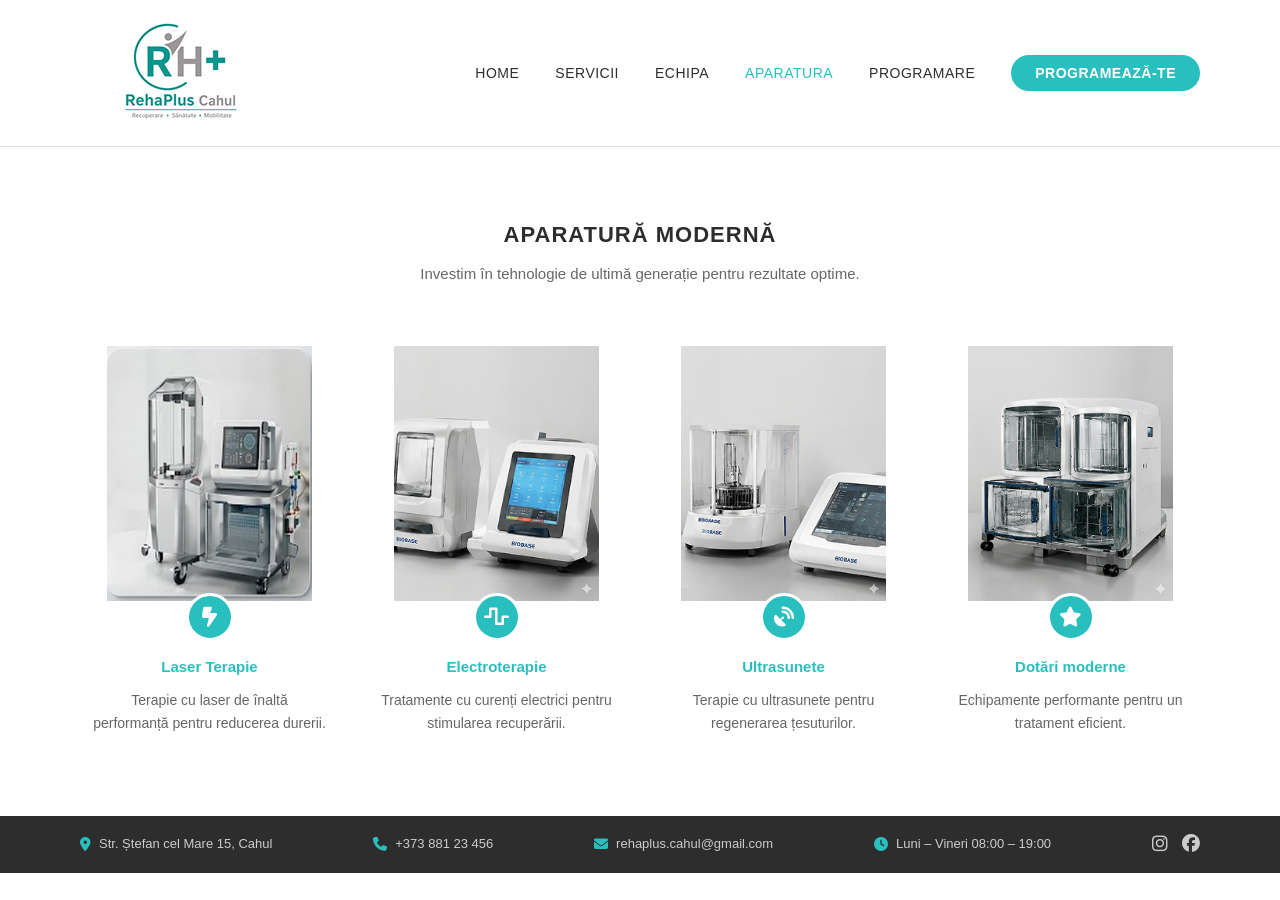
<file: pages/aparatura.html>
<!DOCTYPE html>
<html lang="ro">
<head>
  <meta charset="UTF-8" />
  <meta name="viewport" content="width=device-width, initial-scale=1.0" />
  <title>RehaPlus Cahul – Aparatură</title>
  <link rel="stylesheet" href="../cs/style.css" />
  <link rel="stylesheet" href="https://cdnjs.cloudflare.com/ajax/libs/font-awesome/6.4.0/css/all.min.css" />
</head>
<body>

  <!-- NAVBAR -->
  <nav class="navbar">
    <div class="logo">
      <img src="../imagini/ChatGPT Image 4 июн. 2026 г., 00_23_23 2.png" alt="RehaPlus Cahul" class="logo-img">
    </div>
    <ul class="nav-links">
      <li><a href="../index.html">HOME</a></li>
      <li><a href="servicii.html">SERVICII</a></li>
      <li><a href="echipa.html">ECHIPA</a></li>
      <li><a href="aparatura.html" class="active">APARATURA</a></li>
      <li><a href="programare.html">PROGRAMARE</a></li>
      <li><a href="programare.html" class="btn-programare">PROGRAMEAZĂ-TE</a></li>
    </ul>
  </nav>

  <!-- APARATURA SECTION -->
  <section class="section">
    <h2 class="section-title">Aparatură modernă</h2>
    <p class="section-sub">Investim în tehnologie de ultimă generație pentru rezultate optime.</p>

    <div class="aparatura-grid">
      <div class="aparatura-card">
        <img src="../imagini/image_260x323 2.png" alt="Laser Terapie" />
        <div class="aparatura-badge"><i class="fa-solid fa-bolt-lightning"></i></div>
        <h3>Laser Terapie</h3>
        <p>Terapie cu laser de înaltă performanță pentru reducerea durerii.</p>
      </div>
      <div class="aparatura-card">
        <img src="../imagini/CBCA3DEA-E03A-4646-A1B5-44C2FD600380 2.png" alt="Electroterapie" />
        <div class="aparatura-badge"><i class="fa-solid fa-wave-square"></i></div>
        <h3>Electroterapie</h3>
        <p>Tratamente cu curenți electrici pentru stimularea recuperării.</p>
      </div>
      <div class="aparatura-card">
        <img src="../imagini/unnamed 2.png" alt="Ultrasunete" />
        <div class="aparatura-badge"><i class="fa-solid fa-satellite-dish"></i></div>
        <h3>Ultrasunete</h3>
        <p>Terapie cu ultrasunete pentru regenerarea țesuturilor.</p>
      </div>
      <div class="aparatura-card">
        <img src="../imagini/unnamed (1) 2.png" alt="Dotări moderne" />
        <div class="aparatura-badge"><i class="fa-solid fa-star"></i></div>
        <h3>Dotări moderne</h3>
        <p>Echipamente performante pentru un tratament eficient.</p>
      </div>
    </div>
  </section>

  <!-- FOOTER BAR -->
  <footer class="footer-bar">
    <div class="footer-item">
      <i class="fa-solid fa-location-dot footer-icon"></i>
      Str. Ștefan cel Mare 15, Cahul
    </div>
    <div class="footer-item">
      <i class="fa-solid fa-phone footer-icon"></i>
      +373 881 23 456
    </div>
    <div class="footer-item">
      <i class="fa-solid fa-envelope footer-icon"></i>
      rehaplus.cahul@gmail.com
    </div>
    <div class="footer-item">
      <i class="fa-solid fa-clock footer-icon"></i>
      Luni – Vineri 08:00 – 19:00
    </div>
    <div class="footer-social">
      <a href="#"><i class="fa-brands fa-instagram"></i></a>
      <a href="#"><i class="fa-brands fa-facebook"></i></a>
    </div>
  </footer>

</body>
</html>
</file>
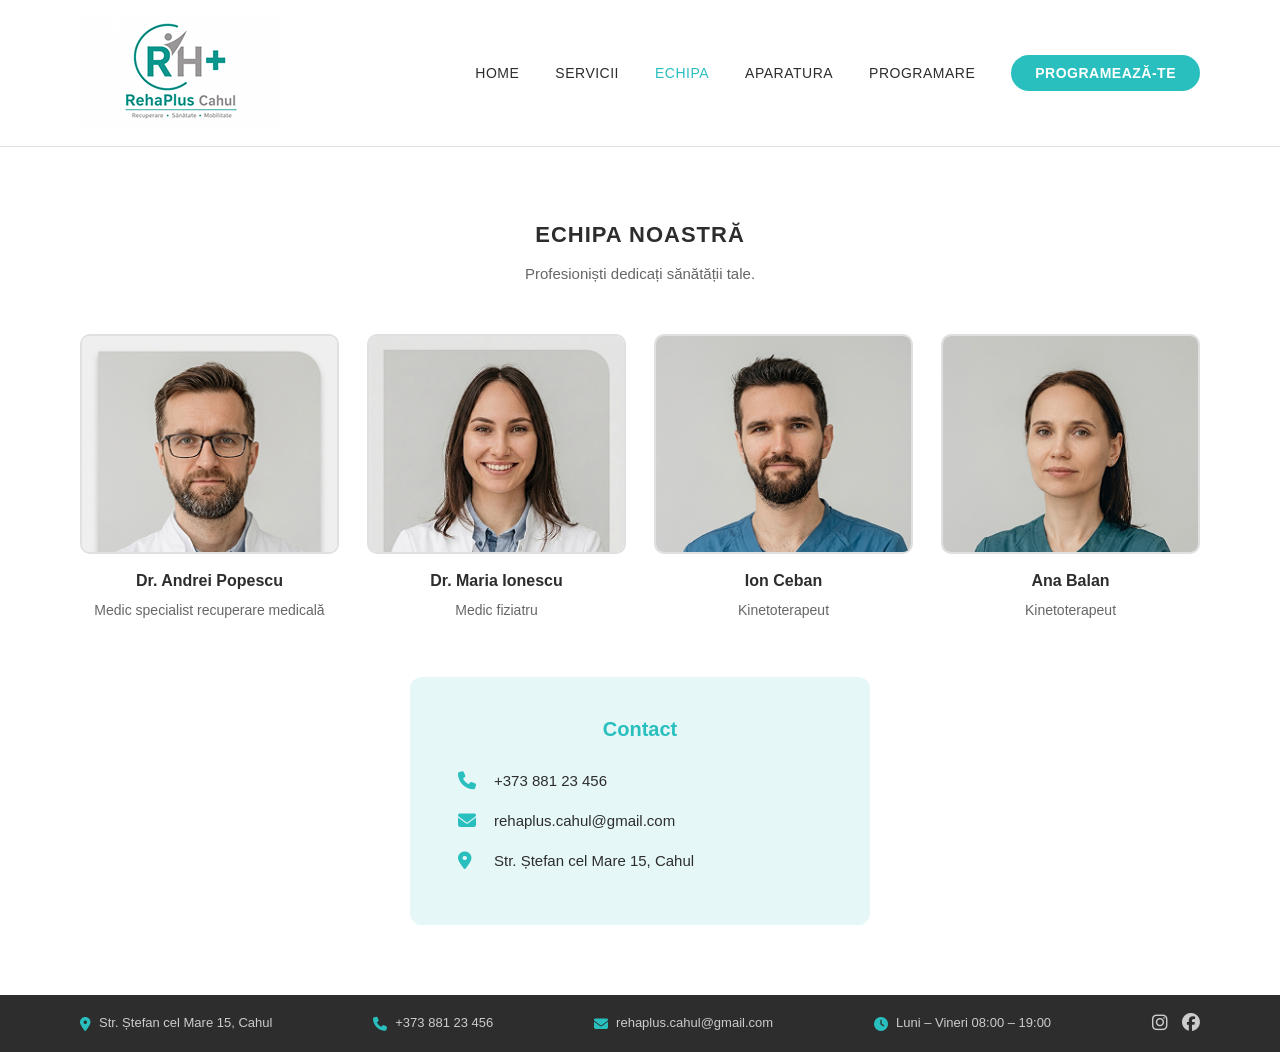
<file: pages/echipa.html>
<!DOCTYPE html>
<html lang="ro">
<head>
  <meta charset="UTF-8" />
  <meta name="viewport" content="width=device-width, initial-scale=1.0" />
  <title>RehaPlus Cahul – Echipa</title>
  <link rel="stylesheet" href="../cs/style.css" />
  <link rel="stylesheet" href="https://cdnjs.cloudflare.com/ajax/libs/font-awesome/6.4.0/css/all.min.css" />
</head>
<body>

  <!-- NAVBAR -->
  <nav class="navbar">
    <div class="logo">
      <img src="../imagini/ChatGPT Image 4 июн. 2026 г., 00_23_23 2.png" alt="RehaPlus Cahul" class="logo-img">
    </div>
    <ul class="nav-links">
      <li><a href="../index.html">HOME</a></li>
      <li><a href="servicii.html">SERVICII</a></li>
      <li><a href="echipa.html" class="active">ECHIPA</a></li>
      <li><a href="aparatura.html">APARATURA</a></li>
      <li><a href="programare.html">PROGRAMARE</a></li>
      <li><a href="programare.html" class="btn-programare">PROGRAMEAZĂ-TE</a></li>
    </ul>
  </nav>

  <!-- TEAM SECTION -->
  <section class="section">
    <h2 class="section-title">Echipa noastră</h2>
    <p class="section-sub">Profesioniști dedicați sănătății tale.</p>

    <div class="team-grid">
      <div class="team-card">
        <img src="../imagini/Gemini_Generated_Image_rwd54grwd54grwd5 2.png" alt="Dr. Andrei Popescu" />
        <h3>Dr. Andrei Popescu</h3>
        <p>Medic specialist recuperare medicală</p>
      </div>
      <div class="team-card">
        <img src="../imagini/Gemini_Generated_Image_aiah00aiah00aiah 2.png" alt="Dr. Maria Ionescu" />
        <h3>Dr. Maria Ionescu</h3>
        <p>Medic fiziatru</p>
      </div>
      <div class="team-card">
        <img src="../imagini/Gemini_Generated_Image_6iyoe06iyoe06iyo 2.png" alt="Ion Ceban" />
        <h3>Ion Ceban</h3>
        <p>Kinetoterapeut</p>
      </div>
      <div class="team-card">
        <img src="../imagini/Gemini_Generated_Image_csry1csry1csry1c 2.png" alt="Ana Balan" />
        <h3>Ana Balan</h3>
        <p>Kinetoterapeut</p>
      </div>
    </div>

    <!-- CONTACT BOX -->
    <div class="contact-section">
      <h3>Contact</h3>
      <div class="contact-item">
        <i class="fa-solid fa-phone"></i>
        +373 881 23 456
      </div>
      <div class="contact-item">
        <i class="fa-solid fa-envelope"></i>
        rehaplus.cahul@gmail.com
      </div>
      <div class="contact-item">
        <i class="fa-solid fa-location-dot"></i>
        Str. Ștefan cel Mare 15, Cahul
      </div>
    </div>
  </section>

  <!-- FOOTER BAR -->
  <footer class="footer-bar">
    <div class="footer-item">
      <i class="fa-solid fa-location-dot footer-icon"></i>
      Str. Ștefan cel Mare 15, Cahul
    </div>
    <div class="footer-item">
      <i class="fa-solid fa-phone footer-icon"></i>
      +373 881 23 456
    </div>
    <div class="footer-item">
      <i class="fa-solid fa-envelope footer-icon"></i>
      rehaplus.cahul@gmail.com
    </div>
    <div class="footer-item">
      <i class="fa-solid fa-clock footer-icon"></i>
      Luni – Vineri 08:00 – 19:00
    </div>
    <div class="footer-social">
      <a href="#"><i class="fa-brands fa-instagram"></i></a>
      <a href="#"><i class="fa-brands fa-facebook"></i></a>
    </div>
  </footer>

</body>
</html>
</file>
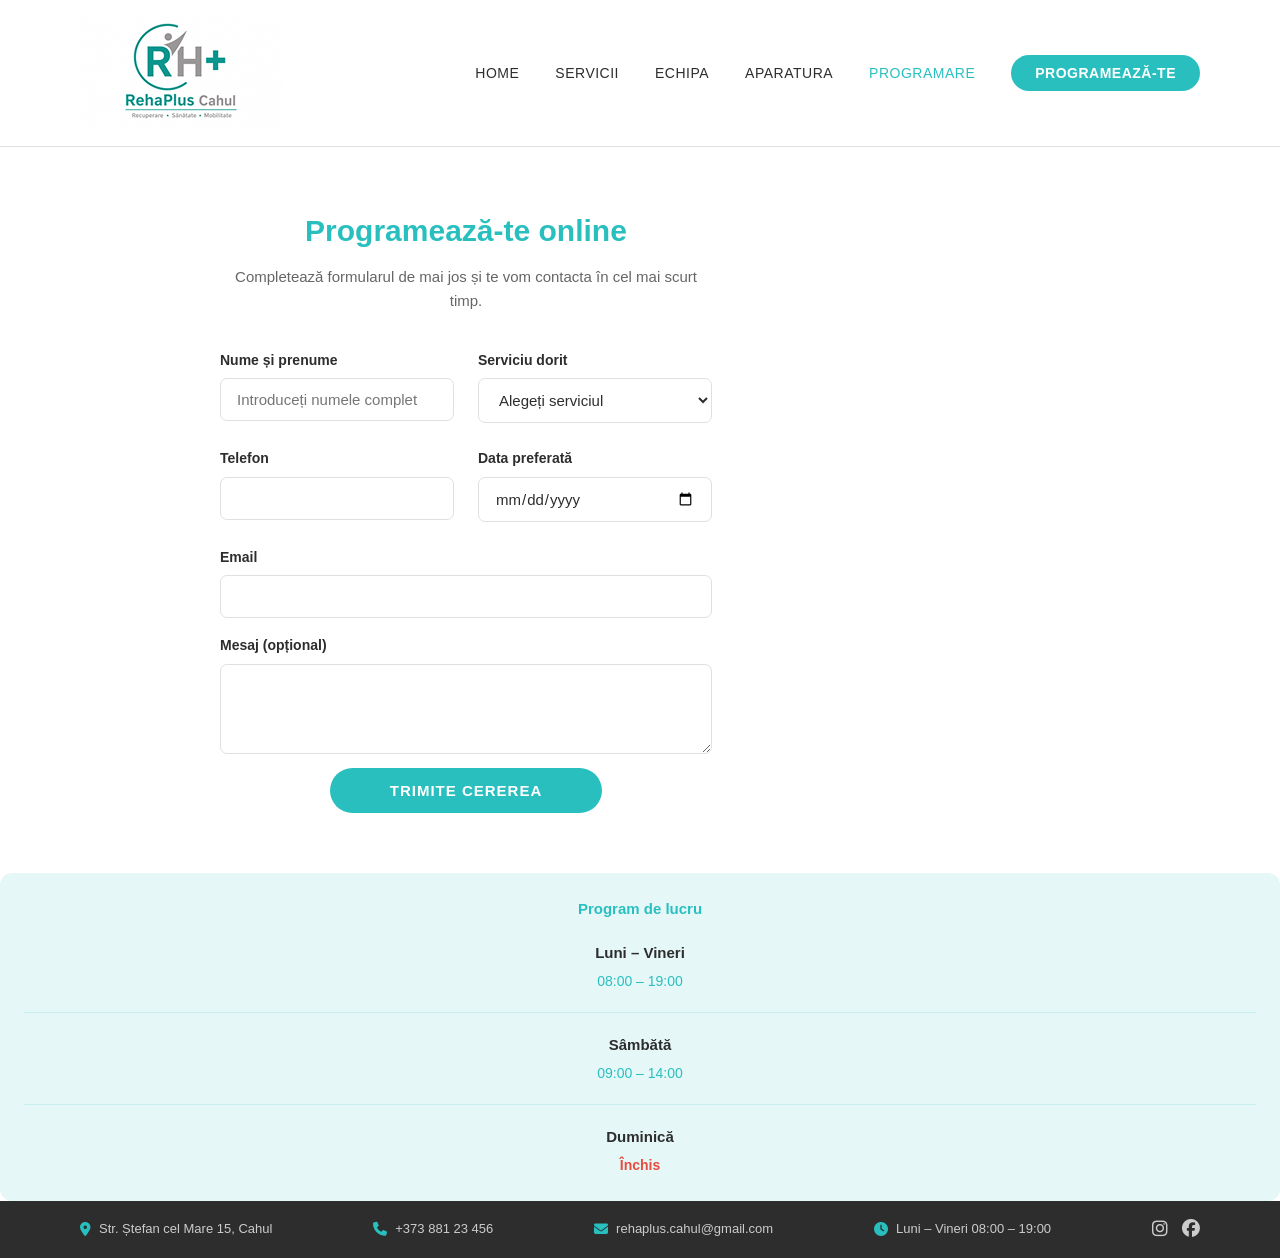
<file: pages/programare.html>
<!DOCTYPE html>
<html lang="ro">
<head>
  <meta charset="UTF-8" />
  <meta name="viewport" content="width=device-width, initial-scale=1.0" />
  <title>RehaPlus Cahul – Programare</title>
  <link rel="stylesheet" href="../cs/style.css" />
  <link rel="stylesheet" href="https://cdnjs.cloudflare.com/ajax/libs/font-awesome/6.4.0/css/all.min.css" />
</head>
<body>

  <!-- NAVBAR -->
  <nav class="navbar">
    <div class="logo">
      <img src="../imagini/ChatGPT Image 4 июн. 2026 г., 00_23_23 2.png" alt="RehaPlus Cahul" class="logo-img">
    </div>
    <ul class="nav-links">
      <li><a href="../index.html">HOME</a></li>
      <li><a href="servicii.html">SERVICII</a></li>
      <li><a href="echipa.html">ECHIPA</a></li>
      <li><a href="aparatura.html">APARATURA</a></li>
      <li><a href="programare.html" class="active">PROGRAMARE</a></li>
      <li><a href="programare.html" class="btn-programare">PROGRAMEAZĂ-TE</a></li>
    </ul>
  </nav>

 <!-- PROGRAMARE FORM -->
<form id="programareForm" action="https://api.sheetmonkey.io/form/AYQMm4nts5FJ7qL8pMGuX" method="post">

  <div class="programare-container">
    <div class="programare-form">
      <h2>Programează-te online</h2>
      <p class="subtitle">
        Completează formularul de mai jos și te vom contacta în cel mai scurt timp.
      </p>

      <div class="form-row">
        <div class="form-group">
          <label for="nume">Nume și prenume</label>
          <input type="text" id="nume" name="nume" placeholder="Introduceți numele complet" required />
        </div>

        <div class="form-group">
          <label for="serviciu">Serviciu dorit</label>
          <select id="serviciu" name="serviciu">
            <option value="">Alegeți serviciul</option>
            <option value="kinetoterapie">Kinetoterapie</option>
            <option value="fizioterapie">Fizioterapie</option>
            <option value="masaj">Masaj Medical</option>
            <option value="recuperare">Recuperare Sportivă</option>
          </select>
        </div>
      </div>

      <div class="form-row">
        <div class="form-group">
          <label for="telefon">Telefon</label>
          <input type="tel" id="telefon" name="telefon" required />
        </div>

        <div class="form-group">
          <label for="data">Data preferată</label>
          <input type="date" id="data" name="data" />
        </div>
      </div>

      <div class="form-group">
        <label for="email">Email</label>
        <input type="email" id="email" name="email" />
      </div>

      <div class="form-group" style="margin-top:16px;">
        <label for="mesaj">Mesaj (opțional)</label>
        <textarea id="mesaj" name="mesaj"></textarea>
      </div>

      <div class="form-submit">
        <button type="submit" class="btn btn-primary">
          TRIMITE CEREREA
        </button>
      </div>

    </div>
  </div>
</form>
    <!-- PROGRAM SIDEBAR -->
    <aside>
      <div class="program-lucru">
        <h4>Program de lucru</h4>
        <div class="program-item">
          <div class="day">Luni – Vineri</div>
          <div class="hours">08:00 – 19:00</div>
        </div>
        <div class="program-item">
          <div class="day">Sâmbătă</div>
          <div class="hours">09:00 – 14:00</div>
        </div>
        <div class="program-item">
          <div class="day">Duminică</div>
          <div class="closed">Închis</div>
        </div>
      </div>
    </aside>
  </div>


  <!-- FOOTER BAR -->
  <footer class="footer-bar">
    <div class="footer-item">
      <i class="fa-solid fa-location-dot footer-icon"></i>
      Str. Ștefan cel Mare 15, Cahul
    </div>
    <div class="footer-item">
      <i class="fa-solid fa-phone footer-icon"></i>
      +373 881 23 456
    </div>
    <div class="footer-item">
      <i class="fa-solid fa-envelope footer-icon"></i>
      rehaplus.cahul@gmail.com
    </div>
    <div class="footer-item">
      <i class="fa-solid fa-clock footer-icon"></i>
      Luni – Vineri 08:00 – 19:00
    </div>
    <div class="footer-social">
      <a href="#"><i class="fa-brands fa-instagram"></i></a>
      <a href="#"><i class="fa-brands fa-facebook"></i></a>
    </div>
  </footer>

</body>
<script>
  document.getElementById("programareForm").addEventListener("submit", function(e) {
    e.preventDefault();
  
    fetch(this.action, {
      method: "POST",
      body: new FormData(this)
    }).then(() => {
      window.location.href = "succes.html";
    }).catch(() => {
      alert("Eroare la trimitere. Încearcă din nou.");
    });
  });
  </script>
</html>
</file>
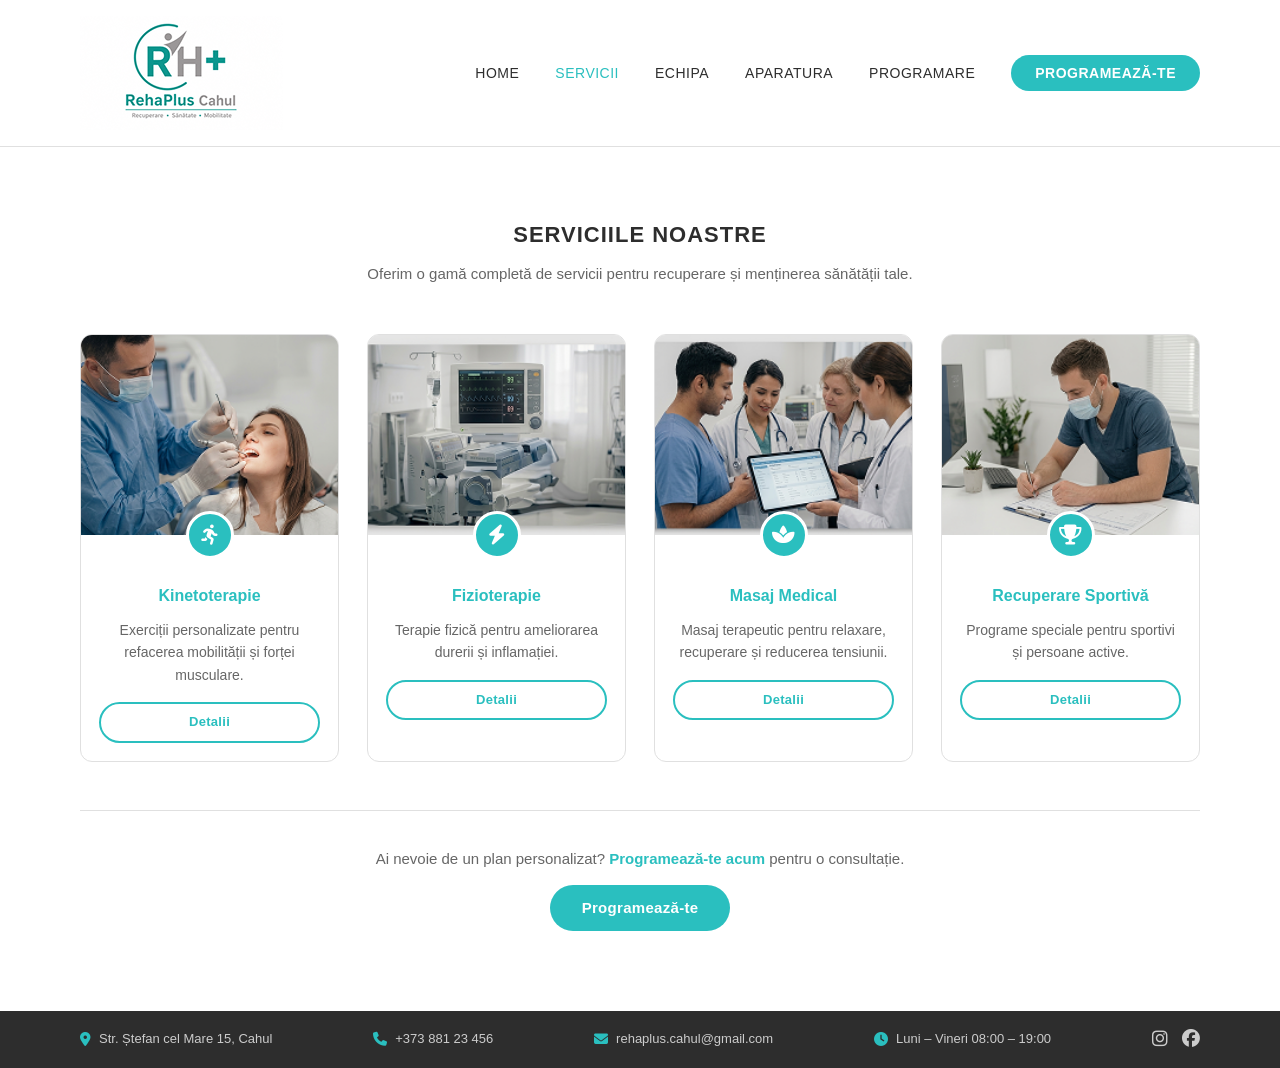
<file: pages/servicii.html>
<!DOCTYPE html>
<html lang="ro">
<head>
  <meta charset="UTF-8" />
  <meta name="viewport" content="width=device-width, initial-scale=1.0" />
  <title>RehaPlus Cahul – Servicii</title>
  <link rel="stylesheet" href="../cs/style.css" />
  <link rel="stylesheet" href="https://cdnjs.cloudflare.com/ajax/libs/font-awesome/6.4.0/css/all.min.css" />
</head>
<body>

  <!-- NAVBAR -->
  <nav class="navbar">
    <div class="logo">
      <img src="../imagini/ChatGPT Image 4 июн. 2026 г., 00_23_23 2.png" alt="RehaPlus Cahul" class="logo-img">
    </div>
    <ul class="nav-links">
      <li><a href="../index.html">HOME</a></li>
      <li><a href="servicii.html" class="active">SERVICII</a></li>
      <li><a href="echipa.html">ECHIPA</a></li>
      <li><a href="aparatura.html">APARATURA</a></li>
      <li><a href="programare.html">PROGRAMARE</a></li>
      <li><a href="programare.html" class="btn-programare">PROGRAMEAZĂ-TE</a></li>
    </ul>
  </nav>

  <!-- SERVICES SECTION -->
  <section class="section">
    <h2 class="section-title">Serviciile noastre</h2>
    <p class="section-sub">Oferim o gamă completă de servicii pentru recuperare și menținerea sănătății tale.</p>

    <div class="services-grid">
      <div class="service-card">
        <img src="../imagini/Gemini_Generated_Image_pj52gxpj52gxpj52 2.png" alt="Kinetoterapie" />
        <div class="service-card-body">
          <div class="service-icon-badge"><i class="fa-solid fa-person-running"></i></div>
          <h3>Kinetoterapie</h3>
          <p>Exerciții personalizate pentru refacerea mobilității și forței musculare.</p>
          <a href="#" class="btn btn-outline">Detalii</a>
        </div>
      </div>
      <div class="service-card">
        <img src="../imagini/Gemini_Generated_Image_lwjs6zlwjs6zlwjs 2.png" alt="Fizioterapie" />
        <div class="service-card-body">
          <div class="service-icon-badge"><i class="fa-solid fa-bolt"></i></div>
          <h3>Fizioterapie</h3>
          <p>Terapie fizică pentru ameliorarea durerii și inflamației.</p>
          <a href="#" class="btn btn-outline">Detalii</a>
        </div>
      </div>
      <div class="service-card">
        <img src="../imagini/Gemini_Generated_Image_u7pvnzu7pvnzu7pv 2.png" alt="Masaj Medical" />
        <div class="service-card-body">
          <div class="service-icon-badge"><i class="fa-solid fa-spa"></i></div>
          <h3>Masaj Medical</h3>
          <p>Masaj terapeutic pentru relaxare, recuperare și reducerea tensiunii.</p>
          <a href="#" class="btn btn-outline">Detalii</a>
        </div>
      </div>
      <div class="service-card">
        <img src="../imagini/Gemini_Generated_Image_wol0xqwol0xqwol0 2.png" alt="Recuperare Sportivă" />
        <div class="service-card-body">
          <div class="service-icon-badge"><i class="fa-solid fa-trophy"></i></div>
          <h3>Recuperare Sportivă</h3>
          <p>Programe speciale pentru sportivi și persoane active.</p>
          <a href="#" class="btn btn-outline">Detalii</a>
        </div>
      </div>
    </div>

    <div class="services-cta">
      <p>Ai nevoie de un plan personalizat? <a href="programare.html" style="color:var(--teal); font-weight:600;">Programează-te acum</a> pentru o consultație.</p>
      <a href="programare.html" class="btn btn-primary">Programează-te</a>
    </div>
  </section>

  <!-- FOOTER BAR -->
  <footer class="footer-bar">
    <div class="footer-item">
      <i class="fa-solid fa-location-dot footer-icon"></i>
      Str. Ștefan cel Mare 15, Cahul
    </div>
    <div class="footer-item">
      <i class="fa-solid fa-phone footer-icon"></i>
      +373 881 23 456
    </div>
    <div class="footer-item">
      <i class="fa-solid fa-envelope footer-icon"></i>
      rehaplus.cahul@gmail.com
    </div>
    <div class="footer-item">
      <i class="fa-solid fa-clock footer-icon"></i>
      Luni – Vineri 08:00 – 19:00
    </div>
    <div class="footer-social">
      <a href="#"><i class="fa-brands fa-instagram"></i></a>
      <a href="#"><i class="fa-brands fa-facebook"></i></a>
    </div>
  </footer>

</body>
</html>
</file>
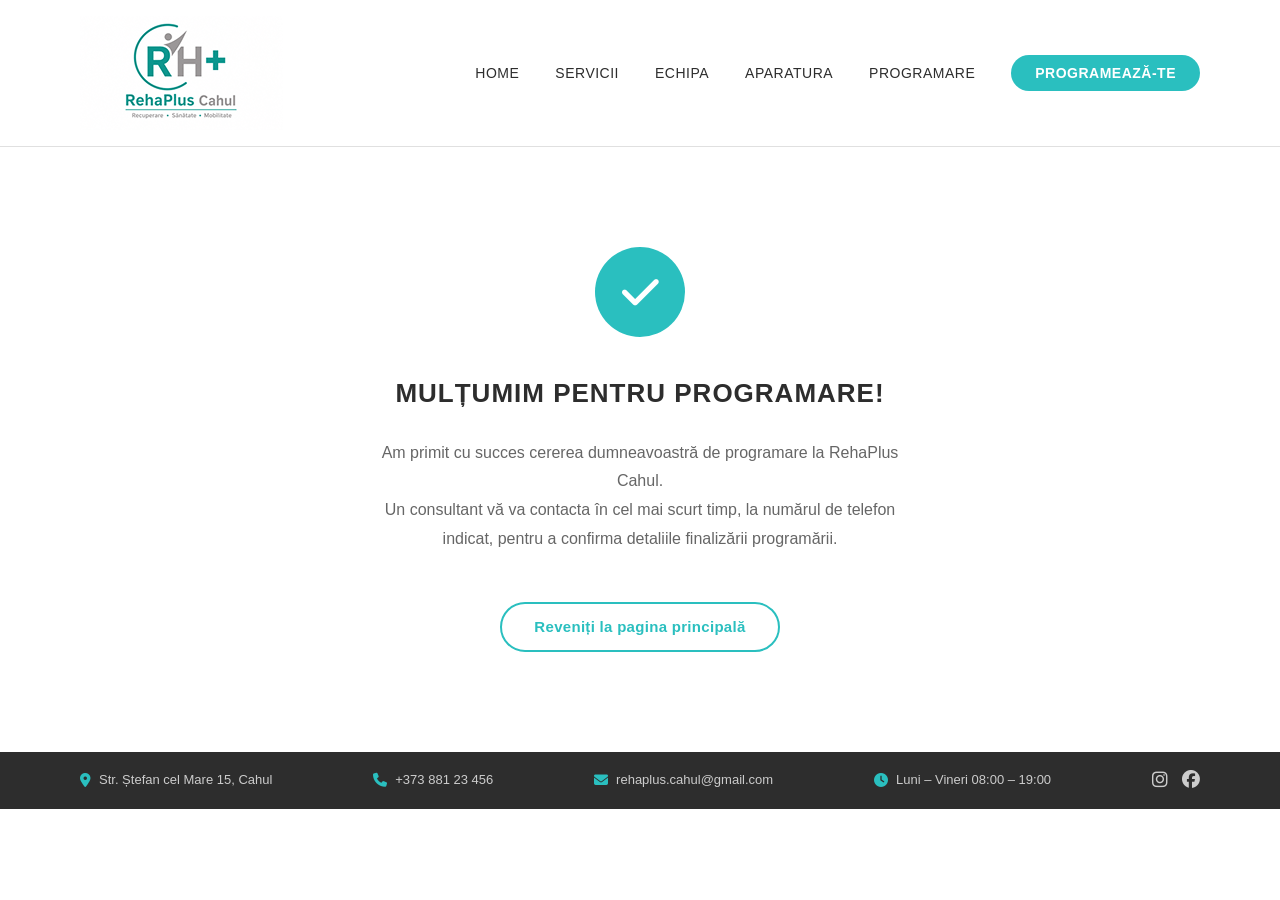
<file: pages/succes.html>
<!DOCTYPE html>
<html lang="ro">
<head>
  <meta charset="UTF-8" />
  <meta name="viewport" content="width=device-width, initial-scale=1.0" />
  <title>RehaPlus Cahul – Programare Confirmată</title>
  <link rel="stylesheet" href="../cs/style.css" />
  <link rel="stylesheet" href="https://cdnjs.cloudflare.com/ajax/libs/font-awesome/6.4.0/css/all.min.css" />
</head>
<body>

  <!-- NAVBAR -->
  <nav class="navbar">
    <div class="logo">
      <img src="../imagini/ChatGPT Image 4 июн. 2026 г., 00_23_23 2.png" alt="RehaPlus Cahul" class="logo-img">
    </div>
    <ul class="nav-links">
      <li><a href="../index.html">HOME</a></li>
      <li><a href="servicii.html">SERVICII</a></li>
      <li><a href="echipa.html">ECHIPA</a></li>
      <li><a href="aparatura.html">APARATURA</a></li>
      <li><a href="programare.html">PROGRAMARE</a></li>
      <li><a href="programare.html" class="btn-programare">PROGRAMEAZĂ-TE</a></li>
    </ul>
  </nav>

  <!-- SUCCESS MESSAGE -->
  <div class="success-container">
    <div class="success-icon">
      <i class="fa-solid fa-check"></i>
    </div>
    <h2>Mulțumim pentru programare!</h2>
    <p>
      Am primit cu succes cererea dumneavoastră de programare la RehaPlus Cahul.<br />
      Un consultant vă va contacta în cel mai scurt timp, la numărul de telefon indicat,
      pentru a confirma detaliile finalizării programării.
    </p>
    <a href="../index.html" class="btn btn-outline">Reveniți la pagina principală</a>
  </div>

  <!-- FOOTER BAR -->
  <footer class="footer-bar">
    <div class="footer-item">
      <i class="fa-solid fa-location-dot footer-icon"></i>
      Str. Ștefan cel Mare 15, Cahul
    </div>
    <div class="footer-item">
      <i class="fa-solid fa-phone footer-icon"></i>
      +373 881 23 456
    </div>
    <div class="footer-item">
      <i class="fa-solid fa-envelope footer-icon"></i>
      rehaplus.cahul@gmail.com
    </div>
    <div class="footer-item">
      <i class="fa-solid fa-clock footer-icon"></i>
      Luni – Vineri 08:00 – 19:00
    </div>
    <div class="footer-social">
      <a href="#"><i class="fa-brands fa-instagram"></i></a>
      <a href="#"><i class="fa-brands fa-facebook"></i></a>
    </div>
  </footer>

</body>
</html>
</file>
<file: cs/style.css>
/* ===== RESET & BASE ===== */
* {
  margin: 0;
  padding: 0;
  box-sizing: border-box;
}

:root {
  --teal: #2abfbf;
  --teal-dark: #1a9e9e;
  --teal-light: #e6f7f7;
  --text-dark: #2d2d2d;
  --text-gray: #666;
  --text-light: #999;
  --border: #e0e0e0;
  --bg-light: #f8f9fa;
  --white: #ffffff;
  --footer-bg: #2d2d2d;
  --max-width: 1200px;
}

body {
  font-family: 'Segoe UI', Tahoma, Geneva, Verdana, sans-serif;
  color: var(--text-dark);
  font-size: 16px;
  line-height: 1.6;
}

a {
  text-decoration: none;
  color: inherit;
}

img {
  max-width: 100%;
  display: block;
}

/* ===== NAVBAR ===== */
.navbar {
  display: flex;
  align-items: center;
  justify-content: space-between;
  padding: 16px 80px;
  background: var(--white);
  border-bottom: 1px solid var(--border);
  position: sticky;
  top: 0;
  z-index: 100;
  max-width: 100%;
}

.navbar-inner {
  display: flex;
  align-items: center;
  justify-content: space-between;
  width: 100%;
  max-width: var(--max-width);
  margin: 0 auto;
}

.logo {
  display: flex;
  align-items: center;
  gap: 10px;
}

.logo-box {
  border: 2px solid var(--teal);
  border-radius: 6px;
  padding: 5px 10px;
  font-weight: 700;
  font-size: 22px;
  color: var(--teal);
}

.logo-box span {
  color: var(--text-dark);
}

.logo-sub {
  font-size: 12px;
  color: var(--text-gray);
  line-height: 1.3;
}

.nav-links {
  display: flex;
  align-items: center;
  gap: 36px;
  list-style: none;
}

.nav-links a {
  font-size: 14px;
  font-weight: 500;
  color: var(--text-dark);
  letter-spacing: 0.5px;
  text-transform: uppercase;
  transition: color 0.2s;
}

.nav-links a:hover,
.nav-links a.active {
  color: var(--teal);
}

.btn-programare {
  background: var(--teal);
  color: var(--white) !important;
  padding: 10px 24px;
  border-radius: 25px;
  font-size: 14px !important;
  font-weight: 600 !important;
  text-transform: uppercase;
  letter-spacing: 0.5px;
  transition: background 0.2s !important;
}

.btn-programare:hover {
  background: var(--teal-dark) !important;
  color: var(--white) !important;
}

/* ===== FOOTER BAR ===== */
.footer-bar {
  background: var(--footer-bg);
  color: #ccc;
  display: flex;
  align-items: center;
  justify-content: space-between;
  padding: 14px 80px;
  font-size: 13px;
  flex-wrap: wrap;
  gap: 12px;
}

.footer-bar .footer-item {
  display: flex;
  align-items: center;
  gap: 8px;
}

.footer-bar .footer-item i,
.footer-bar .footer-icon {
  color: var(--teal);
  font-size: 14px;
}

.footer-social {
  display: flex;
  align-items: center;
  gap: 14px;
}

.footer-social a {
  color: #ccc;
  font-size: 18px;
  transition: color 0.2s;
}

.footer-social a:hover {
  color: var(--teal);
}

/* ===== BUTTONS ===== */
.btn {
  display: inline-block;
  padding: 11px 32px;
  border-radius: 25px;
  font-weight: 600;
  font-size: 15px;
  cursor: pointer;
  transition: all 0.2s;
  border: none;
  letter-spacing: 0.3px;
}

.btn-primary {
  background: var(--teal);
  color: var(--white);
}

.btn-primary:hover {
  background: var(--teal-dark);
  color: var(--white);
}

.btn-outline {
  background: transparent;
  color: var(--teal);
  border: 2px solid var(--teal);
}

.btn-outline:hover {
  background: var(--teal);
  color: var(--white);
}

/* ===== HOME PAGE ===== */
.hero {
  position: relative;
  overflow: hidden;
  min-height: 480px;
  display: flex;
  align-items: center;
}

.hero-img {
  width: 100%;
  height: auto;
  object-fit: cover;
}

.hero-overlay {
  position: absolute;
  top: 0; left: 0;
  width: 50%;
  height: 100%;
  background: rgba(255,255,255,0.88);
  padding: 60px 80px;
  display: flex;
  flex-direction: column;
  justify-content: center;
}

.hero-overlay h1 {
  font-size: 38px;
  font-weight: 700;
  color: var(--teal);
  line-height: 1.3;
  margin-bottom: 20px;
}

.hero-overlay p {
  font-size: 16px;
  color: var(--text-gray);
  margin-bottom: 30px;
  max-width: 420px;
}

/* Sections */
.section {
  padding: 70px 80px;
  max-width: 100%;
}

.section-inner {
  max-width: var(--max-width);
  margin: 0 auto;
}

.section-title {
  text-align: center;
  font-size: 22px;
  font-weight: 700;
  color: var(--text-dark);
  margin-bottom: 10px;
  text-transform: uppercase;
  letter-spacing: 1px;
}

.section-sub {
  text-align: center;
  color: var(--text-gray);
  font-size: 15px;
  margin-bottom: 48px;
}

.cards-grid {
  display: grid;
  grid-template-columns: repeat(4, 1fr);
  gap: 28px;
  max-width: var(--max-width);
  margin: 0 auto;
}

.card {
  background: var(--white);
  border: 1px solid var(--border);
  border-radius: 12px;
  padding: 36px 24px;
  text-align: center;
  transition: box-shadow 0.2s;
}

.card:hover {
  box-shadow: 0 6px 20px rgba(0,0,0,0.08);
}

.card-icon {
  width: 68px;
  height: 68px;
  border-radius: 50%;
  background: var(--teal);
  display: flex;
  align-items: center;
  justify-content: center;
  margin: 0 auto 20px;
  font-size: 26px;
  color: var(--white);
}

.card h3 {
  font-size: 16px;
  font-weight: 700;
  margin-bottom: 10px;
  color: var(--text-dark);
}

.card p {
  font-size: 14px;
  color: var(--text-gray);
  line-height: 1.6;
}

/* ===== SERVICES PAGE ===== */
.services-grid {
  display: grid;
  grid-template-columns: repeat(4, 1fr);
  gap: 28px;
  max-width: var(--max-width);
  margin: 0 auto;
}

.service-card {
  background: var(--white);
  border: 1px solid var(--border);
  border-radius: 12px;
  overflow: hidden;
  transition: box-shadow 0.2s;
}

.service-card:hover {
  box-shadow: 0 6px 24px rgba(0,0,0,0.1);
}

.service-card img {
  width: 100%;
  height: 200px;
  object-fit: cover;
}

.service-card-body {
  padding: 20px 18px 18px;
  position: relative;
}

.service-icon-badge {
  width: 48px;
  height: 48px;
  border-radius: 50%;
  background: var(--teal);
  display: flex;
  align-items: center;
  justify-content: center;
  color: var(--white);
  font-size: 20px;
  position: absolute;
  top: -24px;
  left: 50%;
  transform: translateX(-50%);
  border: 3px solid var(--white);
}

.service-card-body h3 {
  font-size: 16px;
  font-weight: 700;
  color: var(--teal);
  text-align: center;
  margin-top: 28px;
  margin-bottom: 10px;
}

.service-card-body p {
  font-size: 14px;
  color: var(--text-gray);
  text-align: center;
  margin-bottom: 16px;
}

.service-card-body .btn {
  display: block;
  text-align: center;
  font-size: 13px;
  padding: 8px 22px;
}

.services-cta {
  text-align: center;
  padding: 36px 0 10px;
  border-top: 1px solid var(--border);
  margin-top: 48px;
  max-width: var(--max-width);
  margin-left: auto;
  margin-right: auto;
}

.services-cta p {
  color: var(--text-gray);
  font-size: 15px;
  margin-bottom: 14px;
}

/* ===== ECHIPA PAGE ===== */
.team-grid {
  display: grid;
  grid-template-columns: repeat(4, 1fr);
  gap: 28px;
  margin-bottom: 56px;
  max-width: var(--max-width);
  margin-left: auto;
  margin-right: auto;
}

.team-card {
  text-align: center;
}

.team-card img {
  width: 100%;
  height: 220px;
  object-fit: cover;
  object-position: top;
  border-radius: 10px;
  margin-bottom: 14px;
  border: 2px solid var(--border);

}

.team-card h3 {
  font-size: 16px;
  font-weight: 700;
  color: var(--text-dark);
  margin-bottom: 5px;
}

.team-card p {
  font-size: 14px;
  color: var(--text-gray);
}

.contact-section {
  background: var(--teal-light);
  border-radius: 12px;
  padding: 36px 48px;
  max-width: 460px;
  margin: 0 auto;
}

.contact-section h3 {
  font-size: 20px;
  font-weight: 700;
  color: var(--teal);
  margin-bottom: 24px;
  text-align: center;
}

.contact-item {
  display: flex;
  align-items: center;
  gap: 14px;
  margin-bottom: 16px;
  font-size: 15px;
  color: var(--text-dark);
}

.contact-item i {
  color: var(--teal);
  font-size: 18px;
  width: 22px;
}

/* ===== APARATURA PAGE ===== */
.aparatura-grid {
  display: grid;
  grid-template-columns: repeat(4, 1fr);
  gap: 28px;
  max-width: var(--max-width);
  margin: 0 auto;
}

.aparatura-card {
  text-align: center;
  padding: 12px;
}

.aparatura-card img {
  width: 100%;
  height: 255px;
  object-fit: contain;
  margin-bottom: 16px;
}

.aparatura-badge {
  width: 48px;
  height: 48px;
  border-radius: 50%;
  background: var(--teal);
  display: flex;
  align-items: center;
  justify-content: center;
  color: var(--white);
  font-size: 20px;
  margin: -24px auto 14px;
  border: 3px solid var(--white);
  position: relative;
  z-index: 1;
}

.aparatura-card h3 {
  font-size: 15px;
  font-weight: 700;
  color: var(--teal);
  margin-bottom: 10px;
}

.aparatura-card p {
  font-size: 14px;
  color: var(--text-gray);
  line-height: 1.6;
}

/* ===== PROGRAMARE PAGE ===== */
.programare-container {
  display: grid;
  grid-template-columns: 1fr 300px;
  gap: 48px;
  max-width: 1000px;
  margin: 0 auto;
  padding: 60px 80px;
}

.programare-form h2 {
  font-size: 30px;
  font-weight: 700;
  color: var(--teal);
  text-align: center;
  margin-bottom: 10px;
}

.programare-form .subtitle {
  text-align: center;
  color: var(--text-gray);
  font-size: 15px;
  margin-bottom: 36px;
}

.form-row {
  display: grid;
  grid-template-columns: 1fr 1fr;
  gap: 24px;
  margin-bottom: 24px;
}

.form-group {
  display: flex;
  flex-direction: column;
  gap: 7px;
}

.form-group label {
  font-size: 14px;
  font-weight: 600;
  color: var(--text-dark);
}

.form-group input,
.form-group select,
.form-group textarea {
  padding: 12px 16px;
  border: 1px solid var(--border);
  border-radius: 7px;
  font-size: 15px;
  color: var(--text-dark);
  background: var(--white);
  transition: border-color 0.2s;
  outline: none;
  font-family: inherit;
}

.form-group input:focus,
.form-group select:focus,
.form-group textarea:focus {
  border-color: var(--teal);
}

.form-group textarea {
  resize: vertical;
  min-height: 90px;
}

.form-submit {
  text-align: center;
  margin-top: 14px;
}

.form-submit .btn {
  padding: 14px 60px;
  font-size: 15px;
  letter-spacing: 1px;
}

/* Program de lucru sidebar */
.program-lucru {
  background: var(--teal-light);
  border-radius: 12px;
  padding: 24px;
  height: fit-content;
}

.program-lucru h4 {
  font-size: 15px;
  font-weight: 700;
  color: var(--teal);
  text-align: center;
  margin-bottom: 20px;
}

.program-item {
  text-align: center;
  margin-bottom: 20px;
  padding-bottom: 20px;
  border-bottom: 1px solid #c8eded;
}

.program-item:last-child {
  border-bottom: none;
  margin-bottom: 0;
  padding-bottom: 0;
}

.program-item .day {
  font-weight: 600;
  font-size: 15px;
  color: var(--text-dark);
  margin-bottom: 5px;
}

.program-item .hours {
  font-size: 14px;
  color: var(--teal);
}

.program-item .closed {
  font-size: 14px;
  color: #e74c3c;
  font-weight: 600;
}

/* ===== SUCCESS PAGE ===== */
.success-container {
  text-align: center;
  padding: 100px 80px;
  max-width: 680px;
  margin: 0 auto;
}

.success-icon {
  width: 90px;
  height: 90px;
  border-radius: 50%;
  background: var(--teal);
  display: flex;
  align-items: center;
  justify-content: center;
  margin: 0 auto 36px;
  font-size: 42px;
  color: var(--white);
}

.success-container h2 {
  font-size: 26px;
  font-weight: 700;
  color: var(--text-dark);
  text-transform: uppercase;
  letter-spacing: 1px;
  margin-bottom: 24px;
}

.success-container p {
  font-size: 16px;
  color: var(--text-gray);
  line-height: 1.8;
  margin-bottom: 48px;
}

/* ===== UTILITIES ===== */
.bg-light {
  background: var(--bg-light);
}

.text-center {
  text-align: center;
}

.mt-20 { margin-top: 20px; }
.mb-20 { margin-bottom: 20px; }
</file>
